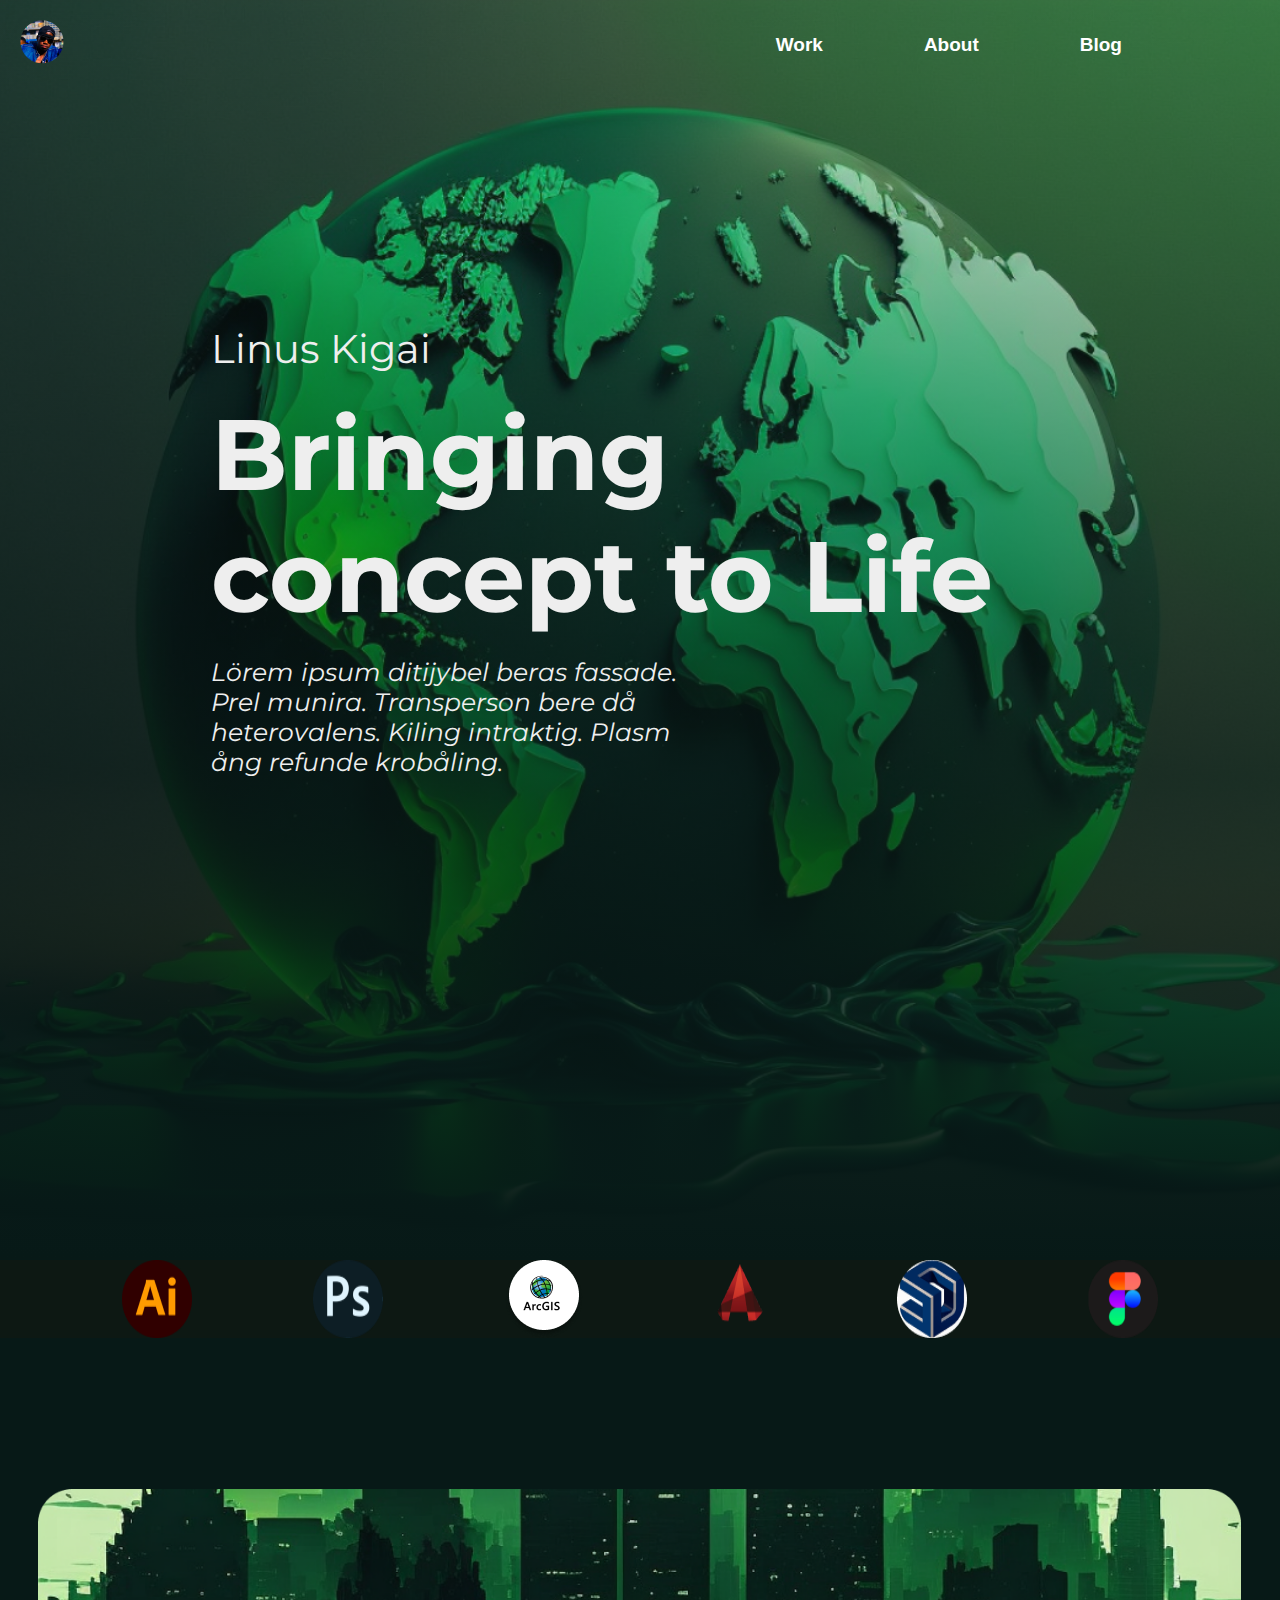
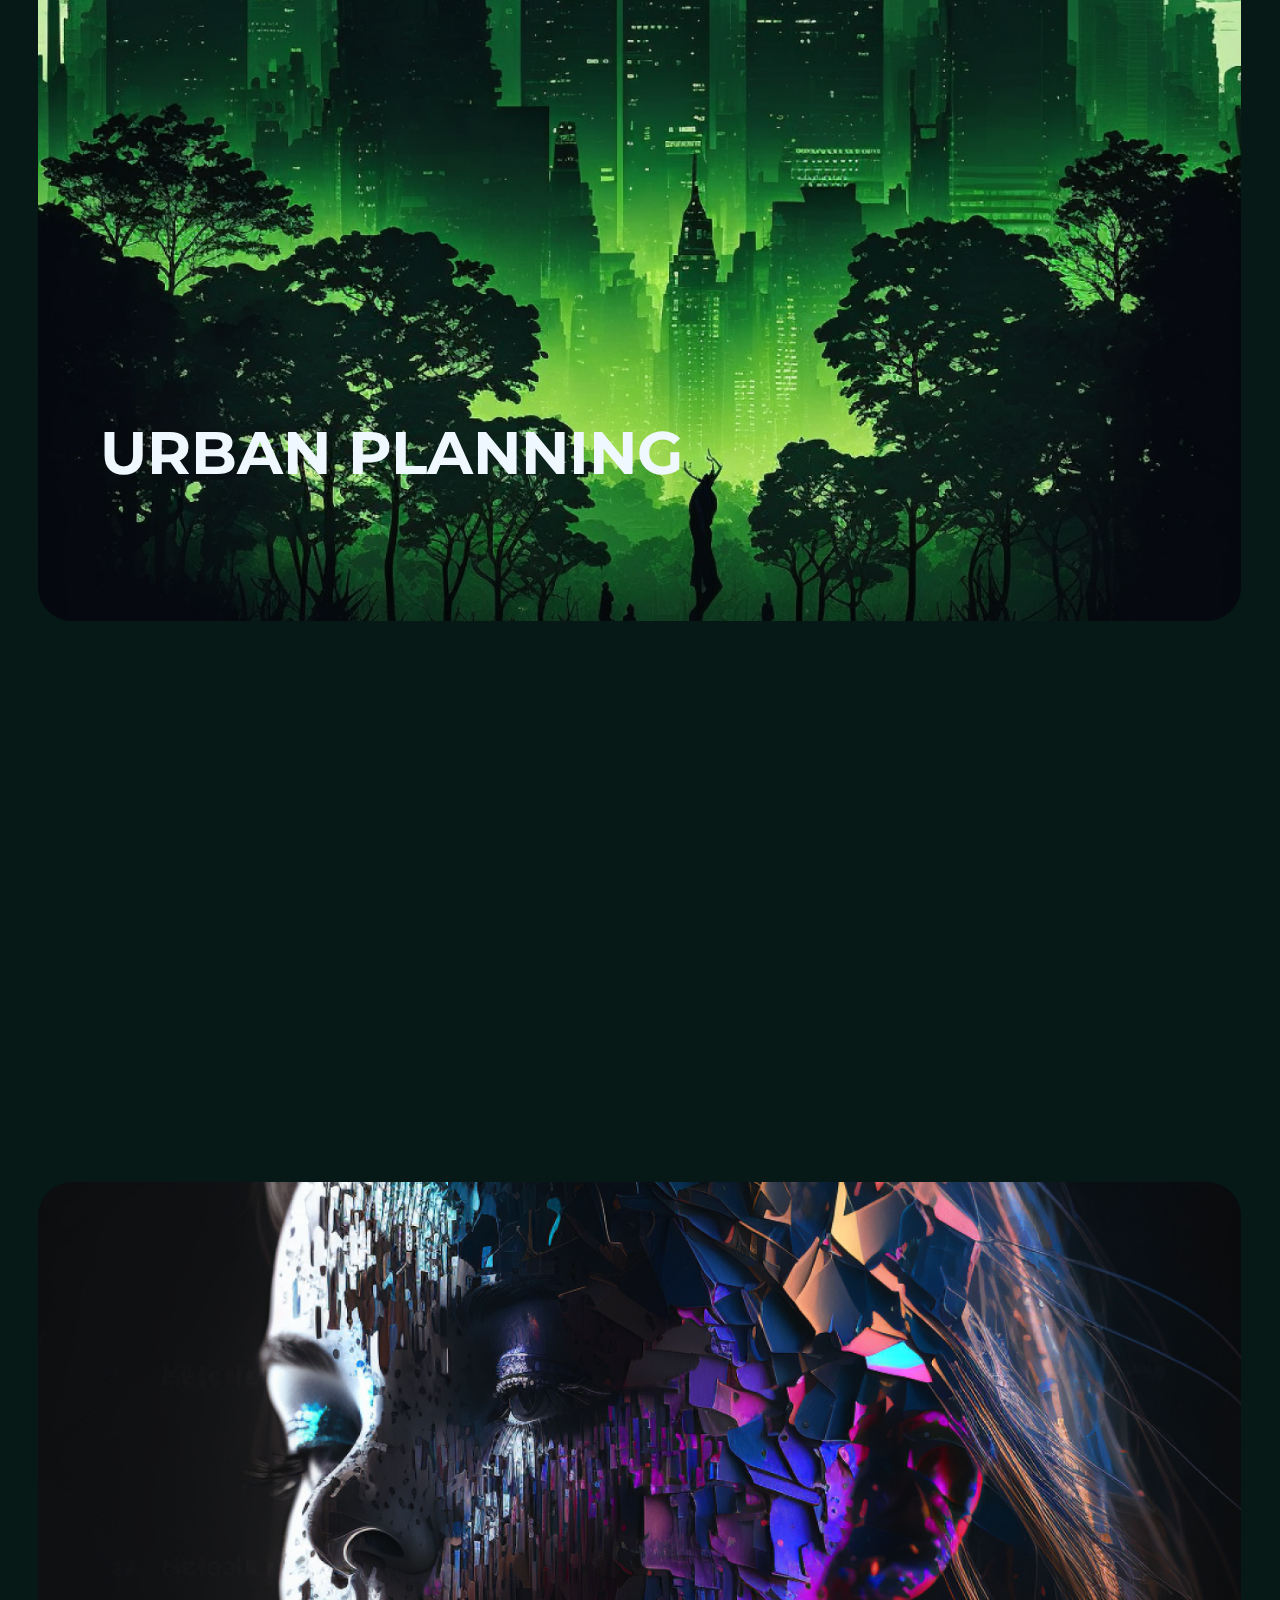
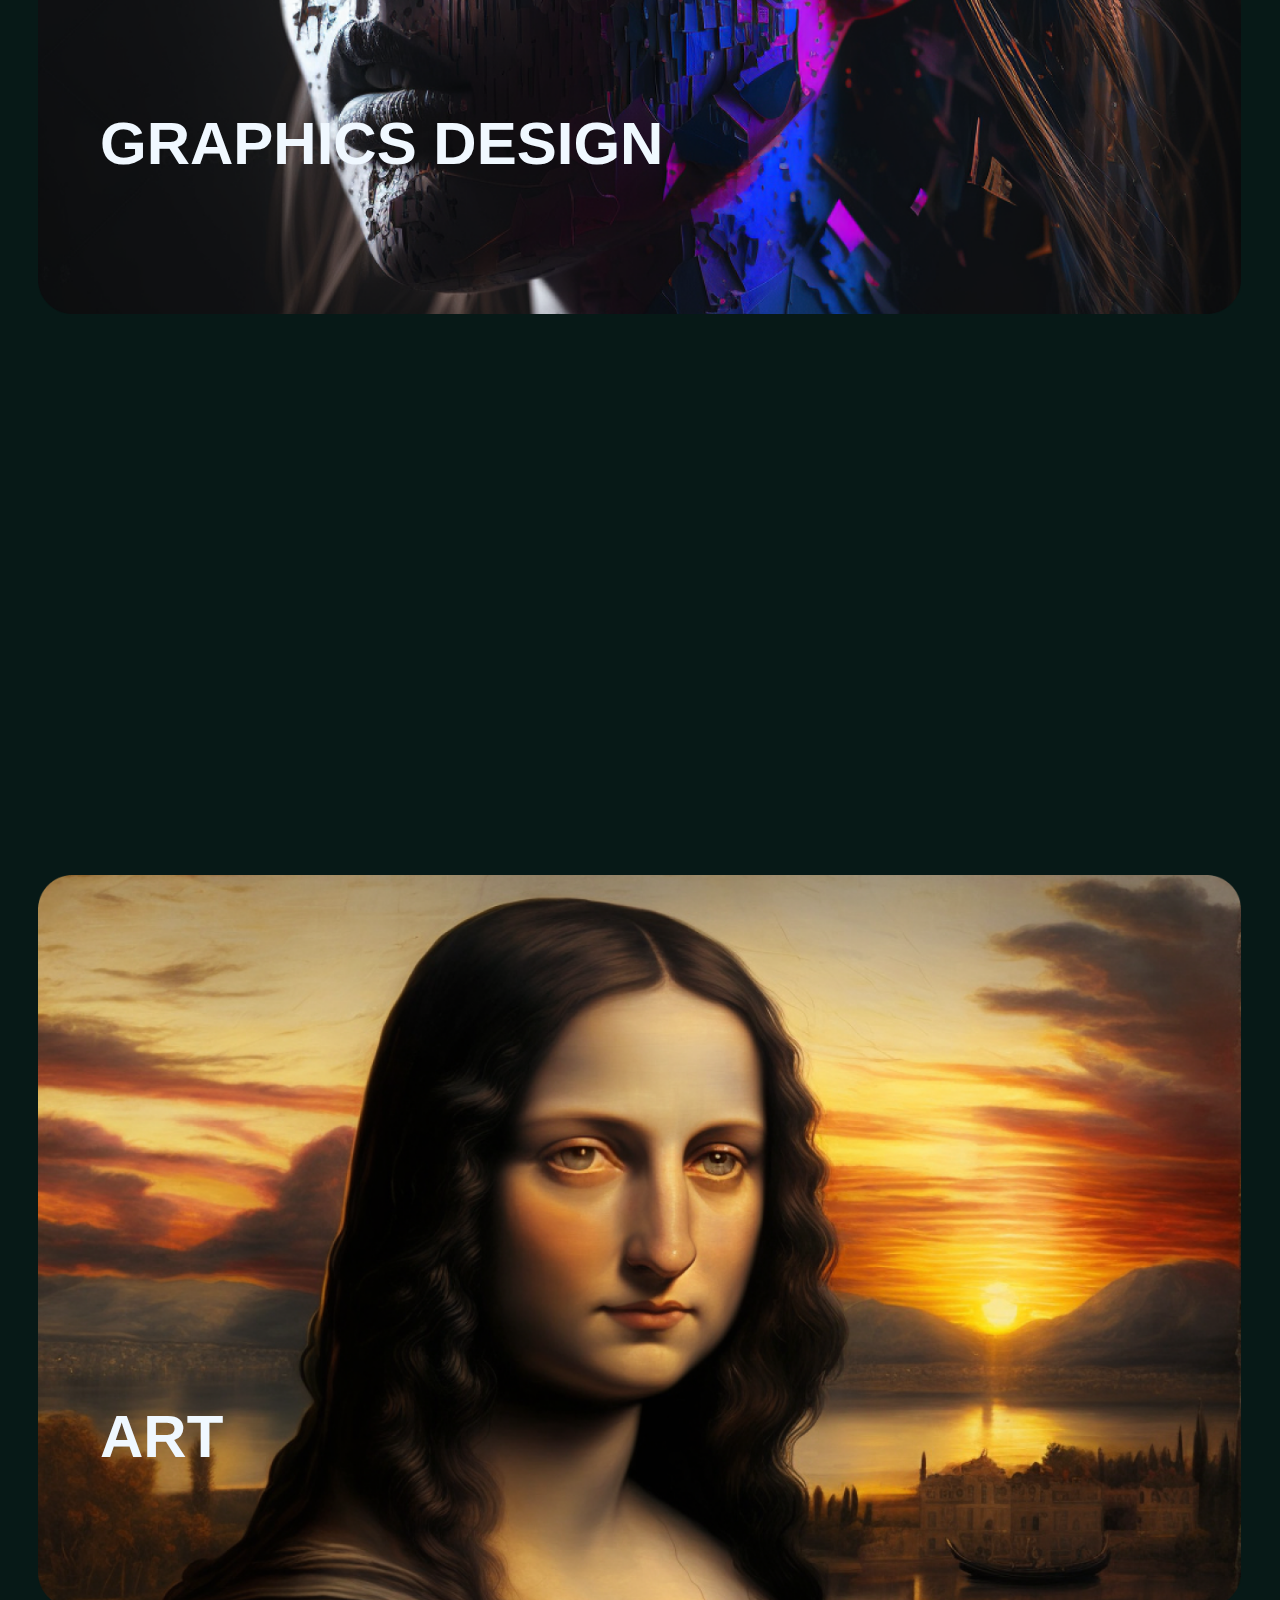
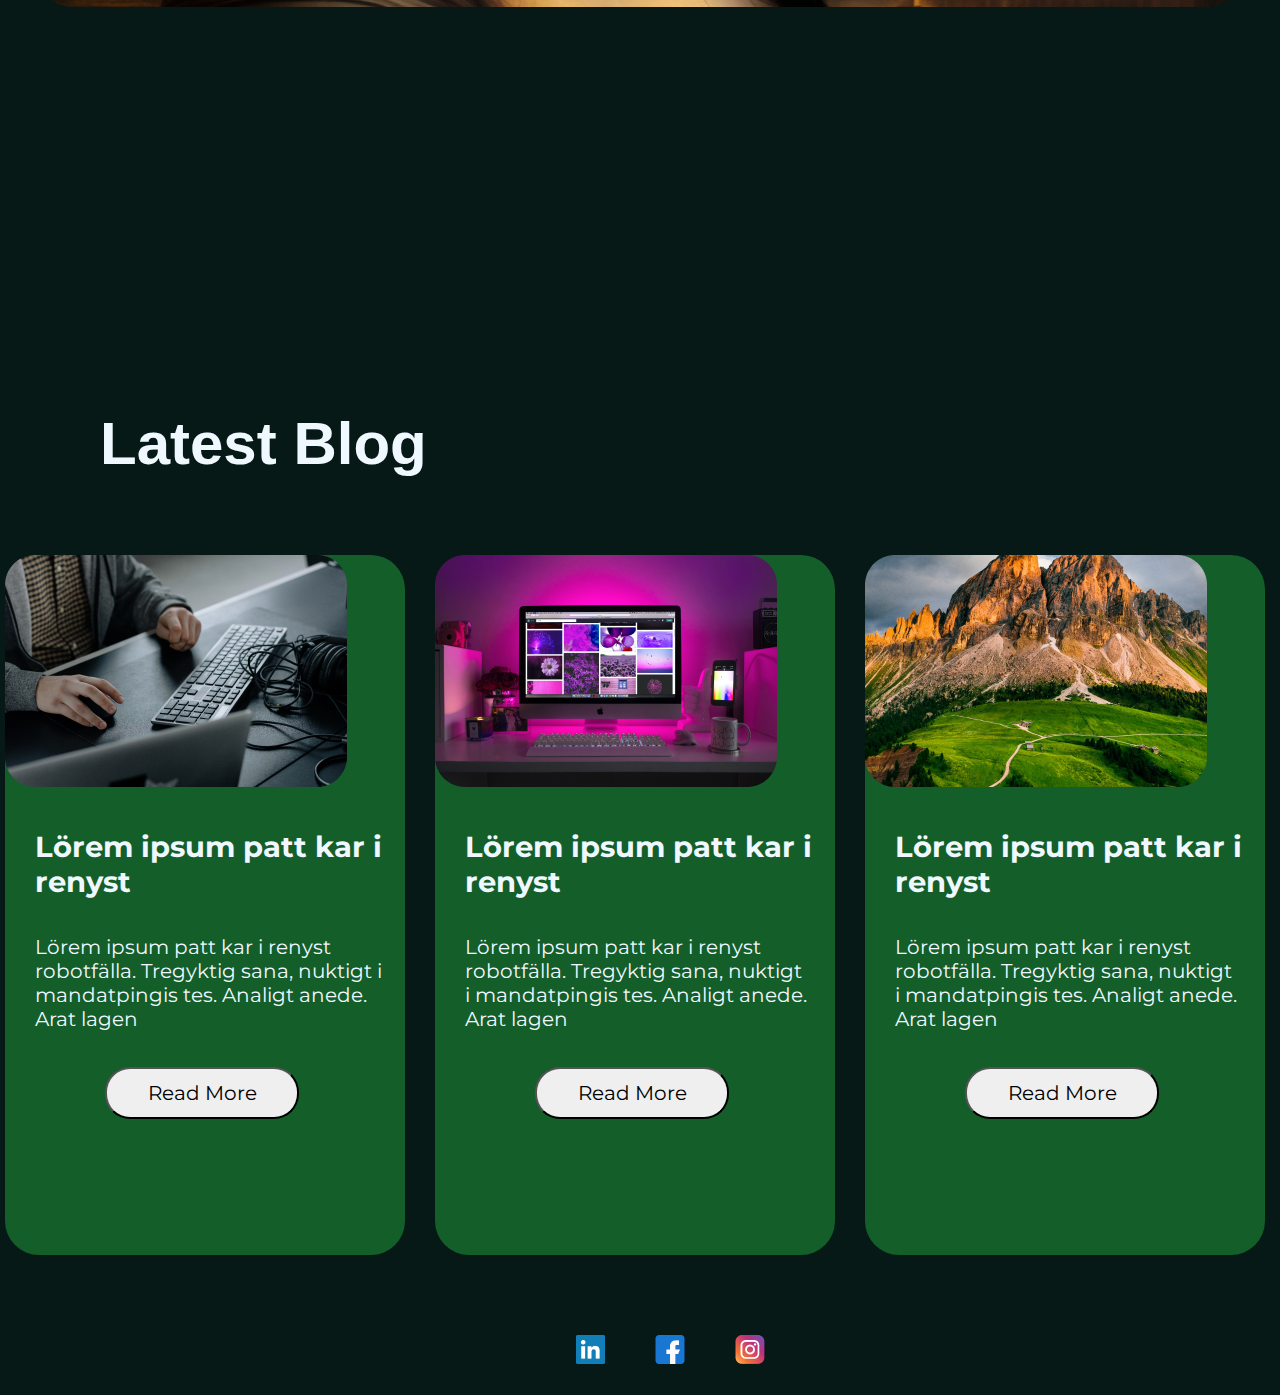
<file: index.html>
<!DOCTYPE html>
<html lang="en">
<head>
    <meta charset="UTF-8">
    <meta name="viewport" content="width-device-width, initial-scale=1.0">
    <link rel="stylesheet" href="css/style.css">
    <title>Green World</title>
</head>
<body>
    <header class="header">
        <div class="div_logo">
            <img src="/storage/img/profile.png">
        </div>
        <div class="div_menu">
            <ul class="ul_menu">
                <li><a href="/views/work.html" class="sin_subrayado" target="_blank"><b>Work</b></a></li>
                <li><a href="/views/about.html" class="sin_subrayado" target="_blank"><b>About</b></a></li>
                <li><a href="/views/blog.html" class="sin_subrayado" target="_blank"><b>Blog</b></a></li>
            </ul>
        </div>
    </header>
    <main class="main">
        <section class="section_home">
            <article class="article_home">
                <span>Linus Kigai</span>
                <h1>Bringing<br> concept to Life</h1>
                <p>Lörem ipsum ditijybel beras fassade.<br> Prel munira. Transperson bere då<br> heterovalens. Kiling intraktig. Plasm<br> ång refunde krobåling. </p>
            </article>
        </section>
        <section class="section_icon">
            <img src="/storage/img/Ellipse 2.png" alt="">
            <img src="/storage/img/Ellipse 3.png" alt="">
            <img src="/storage/img/Ellipse 4.png" alt="">
            <img src="/storage/img/Ellipse 5.png" alt="">
            <img src="/storage/img/Ellipse 6.png" alt="">
            <img src="/storage/img/Ellipse 7.png" alt="">
            
        </section>
        <section class="section_page2">
            <br>
            <h2>URBAN PLANNING</h2>
        </section>
        <section class="section_page3">
            <br>
            <h2>GRAPHICS DESIGN</h2>
        </section>
        <section class="section_page4">
            <br>
            <h2>ART</h2>
        </section>
        <section class="txt">
            <h2>Latest Blog</h2>
        </section>
        <div class="carousel">
            <div class="carousel-item">
                <img src="/storage/img/scroll1.png" alt="">
                <br>
                <br>
                <h1>Lörem ipsum patt kar i renyst</h1>
                <br>
                <br>
                <p>Lörem ipsum patt kar i renyst <br> robotfälla. Tregyktig  sana, nuktigt i mandatpingis tes. Analigt anede. <br> Arat lagen</p>
                <br>
                <br>
                <button>Read More</button>
            </div>
            <div class="carousel-item">
                <img src="/storage/img/scroll2.png" alt="">
                <br>
                <br>
                <h1>Lörem ipsum patt kar i renyst</h1>
                <br>
                <br>
                <p>Lörem ipsum patt kar i renyst <br> robotfälla. Tregyktig  sana, nuktigt <br> i mandatpingis tes. Analigt anede. <br> Arat lagen</p>
                <br>
                <br>
                <button>Read More</button>
            </div>
            <div class="carousel-item">
                <img src="/storage/img/scroll3.png" alt="">
                <br>
                <br>
                <h1>Lörem ipsum patt kar i renyst</h1>
                <br>
                <br>
                <p>Lörem ipsum patt kar i renyst <br> robotfälla. Tregyktig  sana, nuktigt <br> i mandatpingis tes. Analigt anede. <br> Arat lagen</p>
                <br>
                <br>
                <button>Read More</button>
            </div>
            <div class="carousel-item">
                <img src="/storage/img/scroll4.png" alt="">
                <br>
                <br>
                <h1>Lörem ipsum patt kar i renyst</h1>
                <br>
                <br>
                <p>Lörem ipsum patt kar i renyst <br> robotfälla. Tregyktig  sana, nuktigt <br> i mandatpingis tes. Analigt anede. <br> Arat lagen</p>
                <br>
                <br>
                <button>Read More</button>
            </div>
            <div class="carousel-item">
                <img src="/storage/img/scroll5.png" alt="">
                <br>
                <br>
                <h1>Lörem ipsum patt kar i renyst</h1>
                <br>
                <br>
                <p>Lörem ipsum patt kar i renyst <br> robotfälla. Tregyktig  sana, nuktigt <br> i mandatpingis tes. Analigt anede. <br> Arat lagen</p>
                <br>
                <br>
                <button>Read More</button>
            </div>
        </div>

    </main>
    <footer>
        <div class="footer">
            <a href="https://www.linkedin.com/feed/?trk=guest_homepage-basic_google-one-tap-submit" target="_blank" class="icon_button">
                <img src="/storage/img/linkedlin.png" alt="">
            </a>
            <a href="https://www.facebook.com/login/?next=https%3A%2F%2Fwww.facebook.com%2F%3Flocale%3Des_LA" target="_blank" class="icon_button">
                <img src="/storage/img/fcebook.png" alt="">
            </a>
            <a href="https://www.instagram.com/?hl=es" target="_blank" class="icon_button">
                <img src="/storage/img/instagram.png" alt="">
            </a>
        </div>
    </footer>
</body>
</html>
</file>
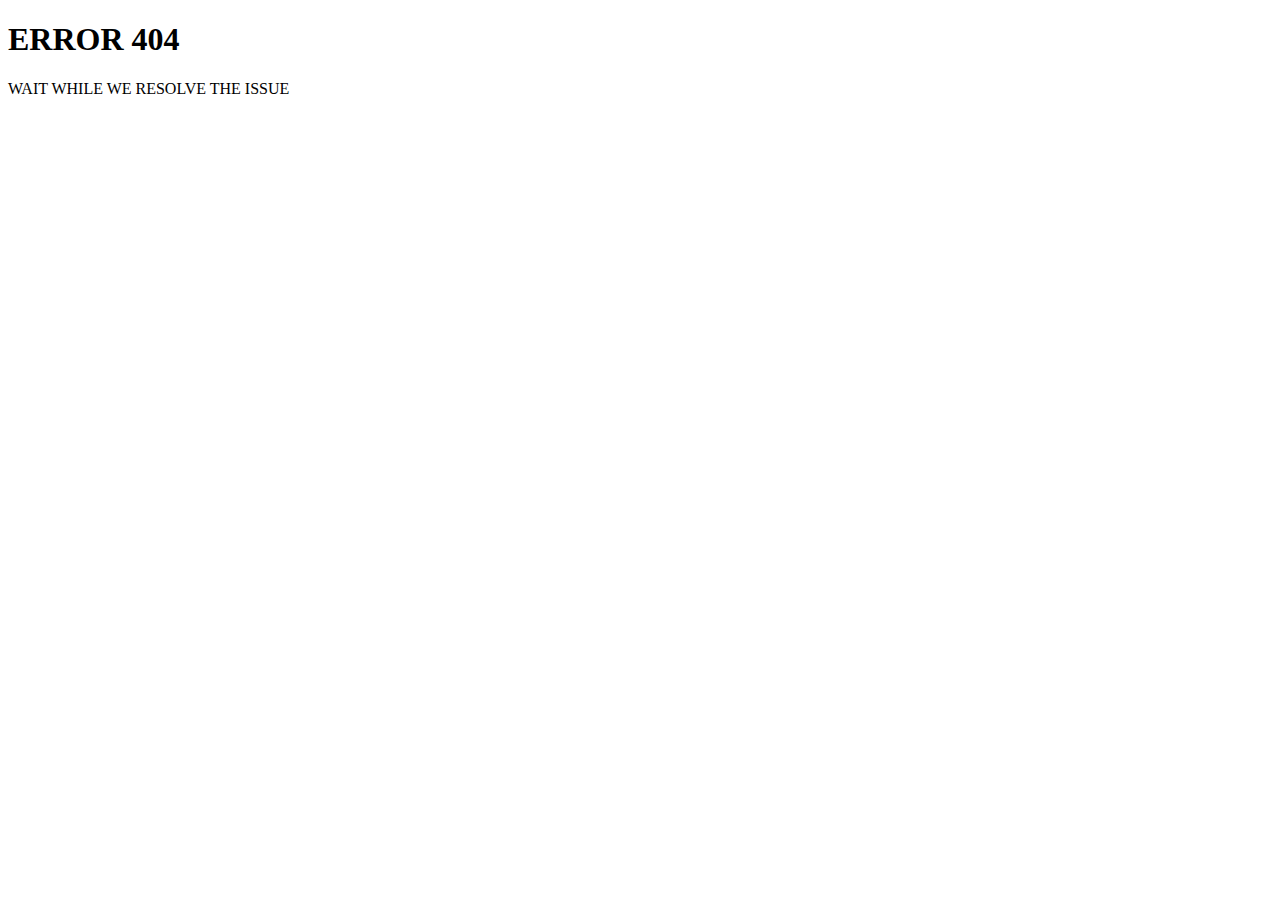
<file: views/about.html>
<!DOCTYPE html>
<html lang="en">
<head>
    <meta charset="UTF-8">
    <meta name="viewport" content="width=device-width, initial-scale=1.0">
    <title>Document</title>
</head>
<body>
    <h1>ERROR 404</h1>
    <p>
        WAIT WHILE WE RESOLVE THE ISSUE
    </p>
    
</body>
</html>
</file>
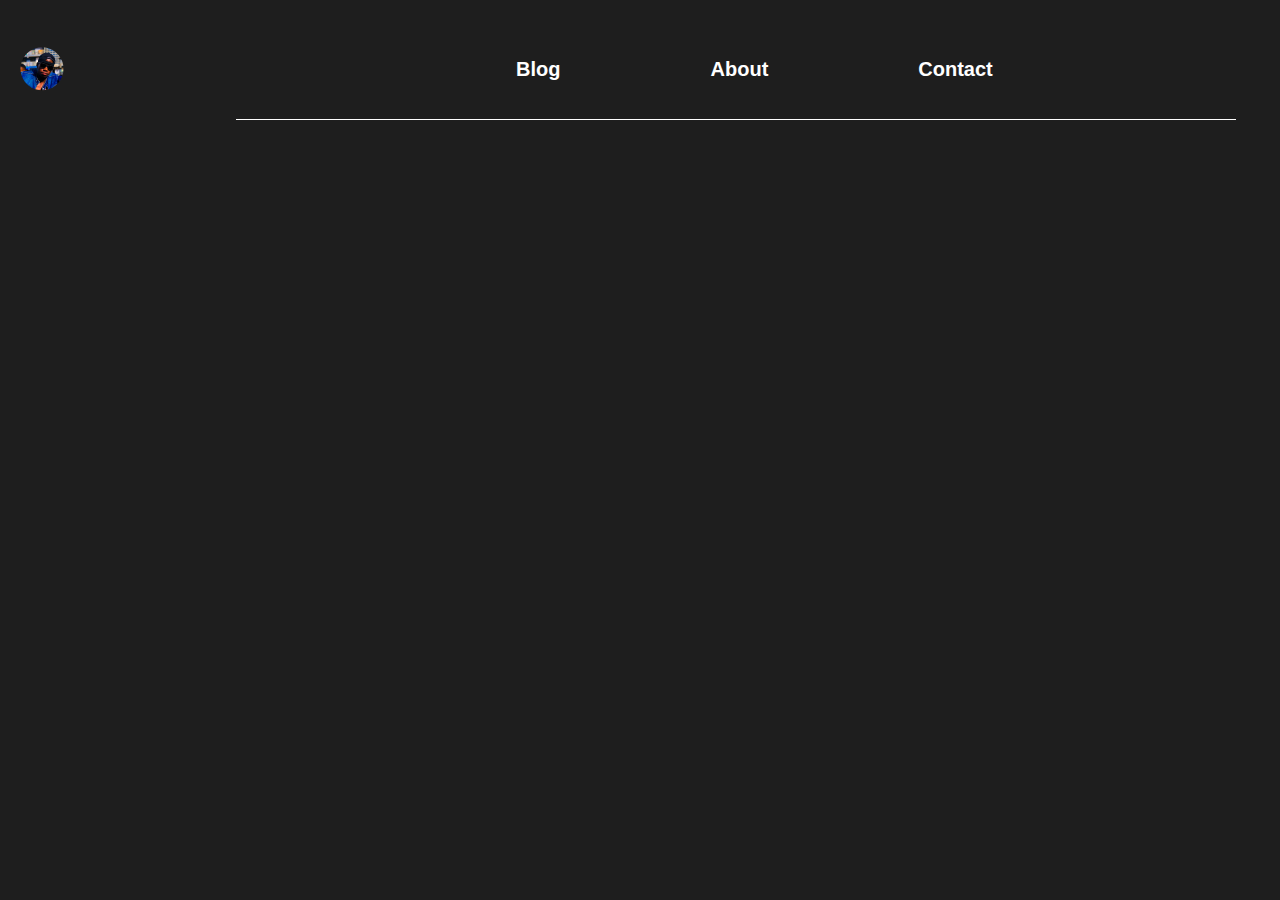
<file: views/blog.html>
<!DOCTYPE html>
<html lang="en">
<head>
    <meta charset="UTF-8">
    <meta name="viewport" content="width=device-width, initial-scale=1.0">
    <link rel="stylesheet" href="/css/style2.css">
    <title>Blog</title>
</head>
<body>
    <header class="header">
        <div class="div_logo">
            <img src="/storage/img/profile.png">
        </div>
        <div class="div_menu">
            <ul class="ul_menu">
                <li><a href="/views/work.html" class="sin_subrayado" target="_blank"><b>Blog</b></a></li>
                <li><a href="/views/about.html" class="sin_subrayado" target="_blank"><b>About</b></a></li>
                <li><a href="/views/blog.html" class="sin_subrayado" target="_blank"><b>Contact</b></a></li>
            </ul>
        </div>
        <div class="div_images">
            <img src="/storage/img/acount.png">
            <img src="/storage/img/search.png">
            
        </div>
        <div class="linea">
            <img src="/storage/img/Line.png">
            
        </div>
    </header>
    
</body>
</html>
</file>
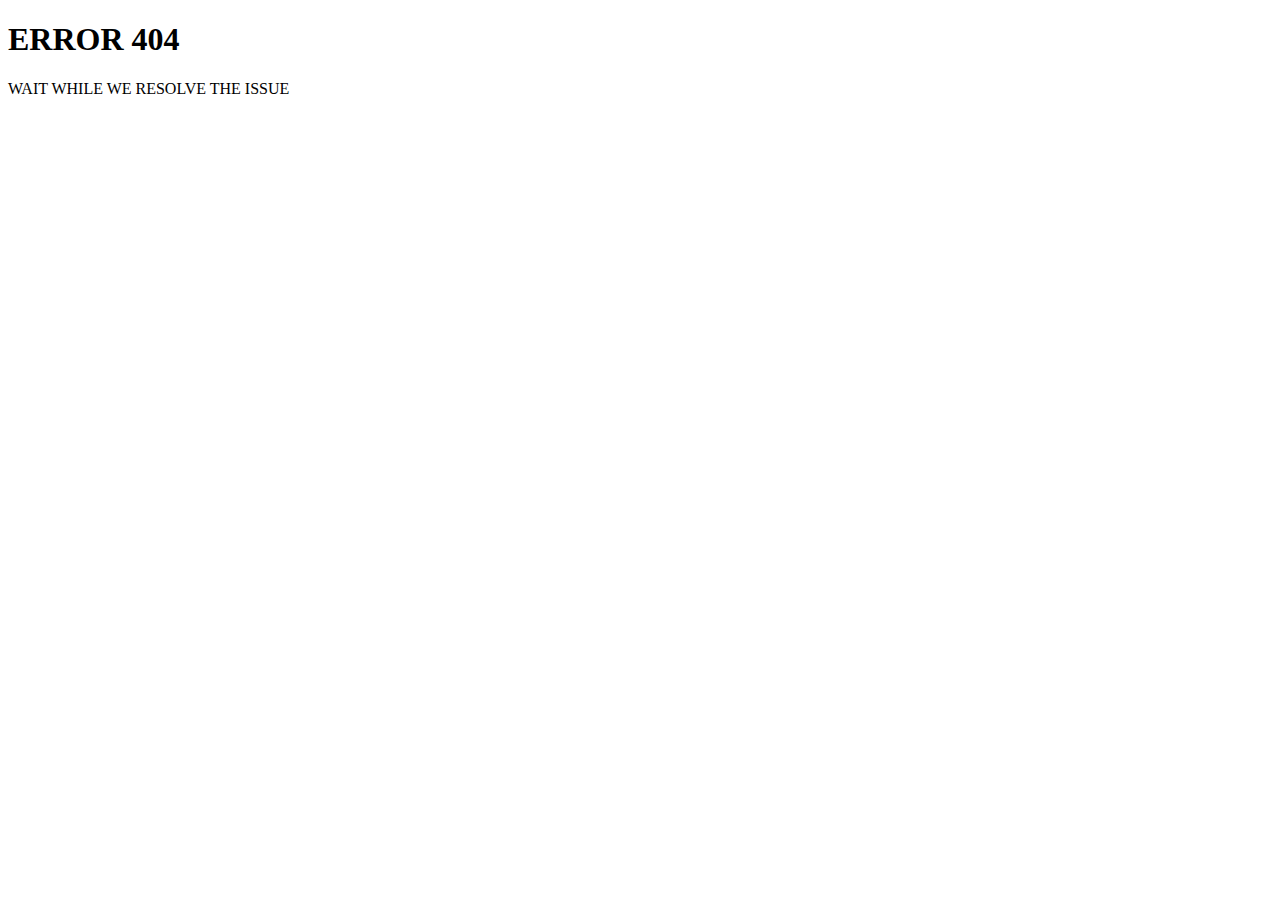
<file: views/work.html>
<!DOCTYPE html>
<html lang="en">
<head>
    <meta charset="UTF-8">
    <meta name="viewport" content="width=device-width, initial-scale=1.0">
    <title>Work</title>
</head>
<body>
    <h1>ERROR 404</h1>
    <p>
        WAIT WHILE WE RESOLVE THE ISSUE
    </p>
</body>
</html>
</file>
<file: css/style.css>
@import url('variable.css');

*{
    padding: 0;
    margin: 0;
    box-sizing: border-box;
    font-family: sans-serif;
}
body{
    background-color: #071917;
}

.header {
    display: flex;
    justify-content: space-between;
    align-items: center;
    position: absolute;
    width: 100%;
    padding-left: 19px;
    padding-right: 100px;
    padding-top: 19px;

}

.ul_menu {
    list-style-type: none;
    display: flex;
    text-align: center;
    gap: 70%;
    padding-right: 260px;
    color: var(--font-color-1);

}



.section_home{
    background-image: linear-gradient(var(--color-gradient-1), var(--color-gradient-2)), var(--banner-1);
    background-size: cover;
    background-position: center 20%;
    background-repeat: no-repeat;
    height: 140svh;
}

.article_home{
    width: 900px;
    height: 300px;
    position: relative;
    left: 16.5svW;
    top: 36svh;
    display: flex;
    flex-direction: column;
    gap: 20px;
    color: var(--font-color-1);
    display: flex;
}

.ul_menu :visited {
    text-decoration: none;
    color: white;

}
.sin_subrayado{
    text-decoration: none;
    color: white;

}
.sin-subrayado:visited {
    color: #000000;
}


.article_home span{
    font-size: 40px;    
    font-family: "Monserrat-Semibold";
}

.article_home h1{
    font-size: 100px;    
    font-family: "Monserrat-Semibold";
}

.article_home p{
    font-size: 25px;    
    font-family: "Monserrat-medium";
}

.ul_menu li{
    font-size: 19px;
    font-family: "Monserrat-Semibold";
}

.section_icon{
    background: #0d1813;
    display: flex;
    justify-content: space-evenly;
}
.section_page2 h2{
    width: 80%;
    font-size: 50px;
    font-family: "Monserrat-Semibold";
    display: flex;
}

.txt{
    color: aliceblue;
    margin: -200px 0 57px 100px ;
    font-size: 40px;
    font-family: "Montserrat-Medium";
    display: flex;
}
.section_page2{
    background-image: var(--banner-2);
    background-position: center 20%;
    background-repeat: no-repeat;
    height: 165svh;
    background-size: 94% auto;
    border-radius: 65px;
    display: flex;
    
}

.section_page2 h2{
    color: aliceblue;
    margin: 0 0 57px 100px;
    font-size: 60px;
    margin-top: 53%;
}


.section_page3{
    background-image: var(--banner-3);
    background-position: center 20%;
    background-repeat: no-repeat;
    height: 165svh;
    background-size: 94% auto;
    border-radius: 65px;
    margin-top: -15%;
    display: flex;
    
}

.section_page3 h2{
    color: aliceblue;
    margin: 0 0 57px 100px;
    font-size: 60px;
    margin-top: 53%;
}



.section_page4{
    background-image: var(--banner-4);
    background-position: center 20%;
    background-repeat: no-repeat;
    height: 165svh;
    background-size: 94% auto;
    border-radius: 65px;
    margin-top: -15%;
    display: flex;
    
}

.section_page4 h2{
    color: aliceblue;
    margin: 0 0 57px 100px;
    font-size: 60px;
    margin-top: 53%;
}

.carousel {
    display: flex;
    flex-direction: row;
    overflow-x: scroll;
    justify-content: flex-start;
    gap: 20px;
    padding: 20px 0;
    width: 100%;
    box-sizing: border-box;


    & > .carousel-item {
        border-radius: 34px;
    flex: 1;
    min-width: 400px;
    min-height: 700px;
    background-color: #145E2A;
    margin: 0 5px;

}
}


carousel-item img{
    display: flex;
    position: relative;
    left: 29px;
    top: 20px;
    display:grid;
    grid-template-columns: repeat(
        auto-fit,
        minmax( 150px, 1fr)
    );
}


.carousel-item h1{
    color: aliceblue;
    font-size: 29px;    
    font-family: "Monserrat-Semibold";
    margin-left: 30px;  
    margin-top: 20px;
    display:grid;
    grid-template-columns: repeat(
        auto-fit,
        minmax( 150px, 1fr)
    );
}

.carousel-item p{
    color: aliceblue;
    padding: 0px;
    font-size: 20px;    
    font-family: "Monserrat-Semibold";
    margin-left: 30px;  
    display:grid;
    grid-template-columns: repeat(
        auto-fit,
        minmax( 150px, 1fr)
    );
}

.carousel-item button{
    font-size: 20px;    
    font-family: "Monserrat-Semibold";
    border-radius: 25px;
    padding: 12px 20px; 
    margin-left: 100px;  
    margin-right: 100px;
    display:grid;
    grid-template-columns: repeat(
        auto-fit,
        minmax( 150px, 1fr)
    );
}

.footer{
    margin-left: 45%;
    display: flex;
    gap: 50px;
    margin-top: 60px;
    height: 60px;
}


/*Para telefonos*/

@media (max-widht: 960px) {
    .header{
        padding: 15px;
    }
    .ul_menu{
        gap: 15px;
        padding-right: 15px;
    }
    .section_home{
        display: flex;
        justify-content: space-around;
    }
    .article_home{
        left: 0;
    }
    .article_home h1{
        font-size: 70px;
    }
    .section_icon{
        justify-content: space-around;
    }
    .section_home img{
        width: 45px;
        height: 45px;
        object-fit: contain;
    }
}

@media (max-widht: 576px) {
    .header{
        justify-content: normal;
    }
    .logo{
        flex: 1;
    }
    .div_menu{
        width: 100%;
    }
    .ul_menu{
        display: flex;
        justify-content: center;
        padding-right: 0;
    }
    .article_home{
        top: 25svh;
    }
    .article_home{
        font-size: 60px;
    }
    .section_home{
        display: flex;
        justify-content: normal;
        padding-left: 150px;
        padding-right: 15p0x;
    }
}
</file>
<file: css/style2.css>
@import url(variable2.css);

*{
    padding: 0;
    margin: 0;
    box-sizing: border-box;
    font-family: sans-serif;
}
body{
    background-color: #1E1E1E;
}

.div_logo{
    display: flex;
    padding-left: 19px;
}


.header {
    display: flex;
    justify-content: space-between;
    align-items: center;
    position: absolute;
    width: 100%;
    padding-left: -190px;
    padding-right: 100px;
    padding-top: 19px;

}

.ul_menu {
    margin-left: 0%;
    margin-right: 0%;
    font-size: 20px;
    width: 80%;
    list-style-type: none;
    display: flex;
    text-align: none;
    gap: 150px;
    padding-left: 0px;
    color: white;
}
.ul_menu :visited {
    text-decoration: none;
    color: white;

}
.sin_subrayado{
    text-decoration: none;
    color: white;

}
.sin-subrayado:visited {
    color: #000000;
}

.div_images{
    display: flex;
    gap: 20px;
    margin-left: -80;
    padding-left: 0%;
    padding-right: 100%;
}

.linea{
    width: 80%;
    left: 0% ;
    margin-left: -2900px;
    padding-right: 50px;
    padding-top: 100px;
}
.linea img{
    display: flex;
    width: 1000px;
    position: center;
    right:50px;
}
</file>
